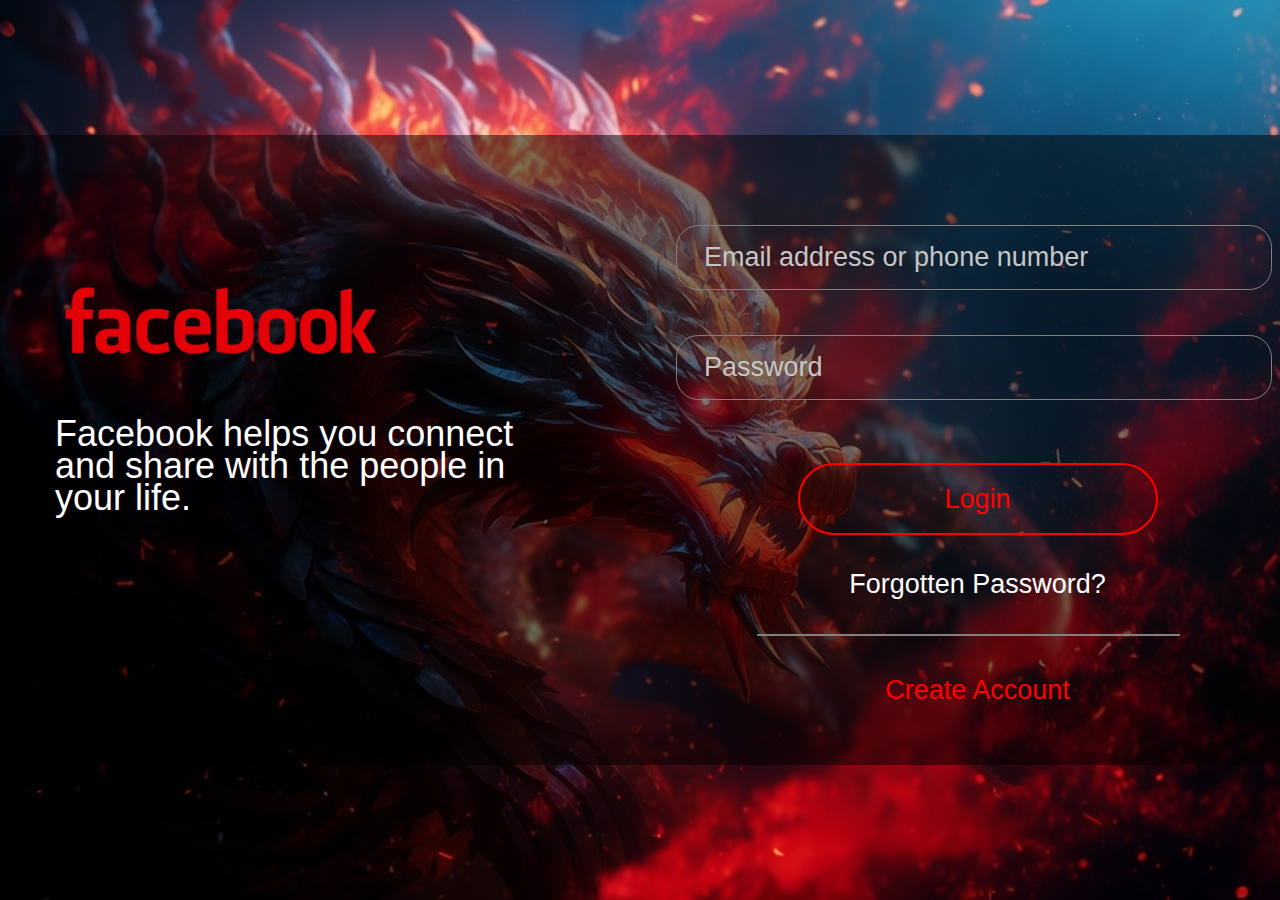
<file: index.html>
<!DOCTYPE html>
<html lang="en">
  <head>
    <meta charset="UTF-8" />
    <meta name="viewport" content="width=device-width, initial-scale=1.0" />
    <title>Facebook Login-SignUp</title>
    <link rel="stylesheet" href="style.css" />
  </head>
  <body>
    <div class="container">
      <div class="left">
        <img src="logo.png" alt="facebook logo" />
        <p>
          Facebook helps you connect and share with the people in your life.
        </p>
      </div>

      <div class="right">
        <div class="fields">
          <div class="email">
            <input type="text" placeholder="Email address or phone number" />
          </div>

          <div class="password">
            <input type="password" placeholder="Password" />
          </div>

          <div class="loginb">
            <button>Login</button>
          </div>

          <div class="fpass">
            <a href="/">Forgotten Password?</a>
          </div>

          <div class="hr">
            <hr />
          </div>

          <div class="createacc">
            <a href="signup.html">
            <button>Create Account</button>
        </a>
          </div>
        </div>
      </div>
    </div>

  

    <script src="script.js"></script>
  </body>
</html>
</file>
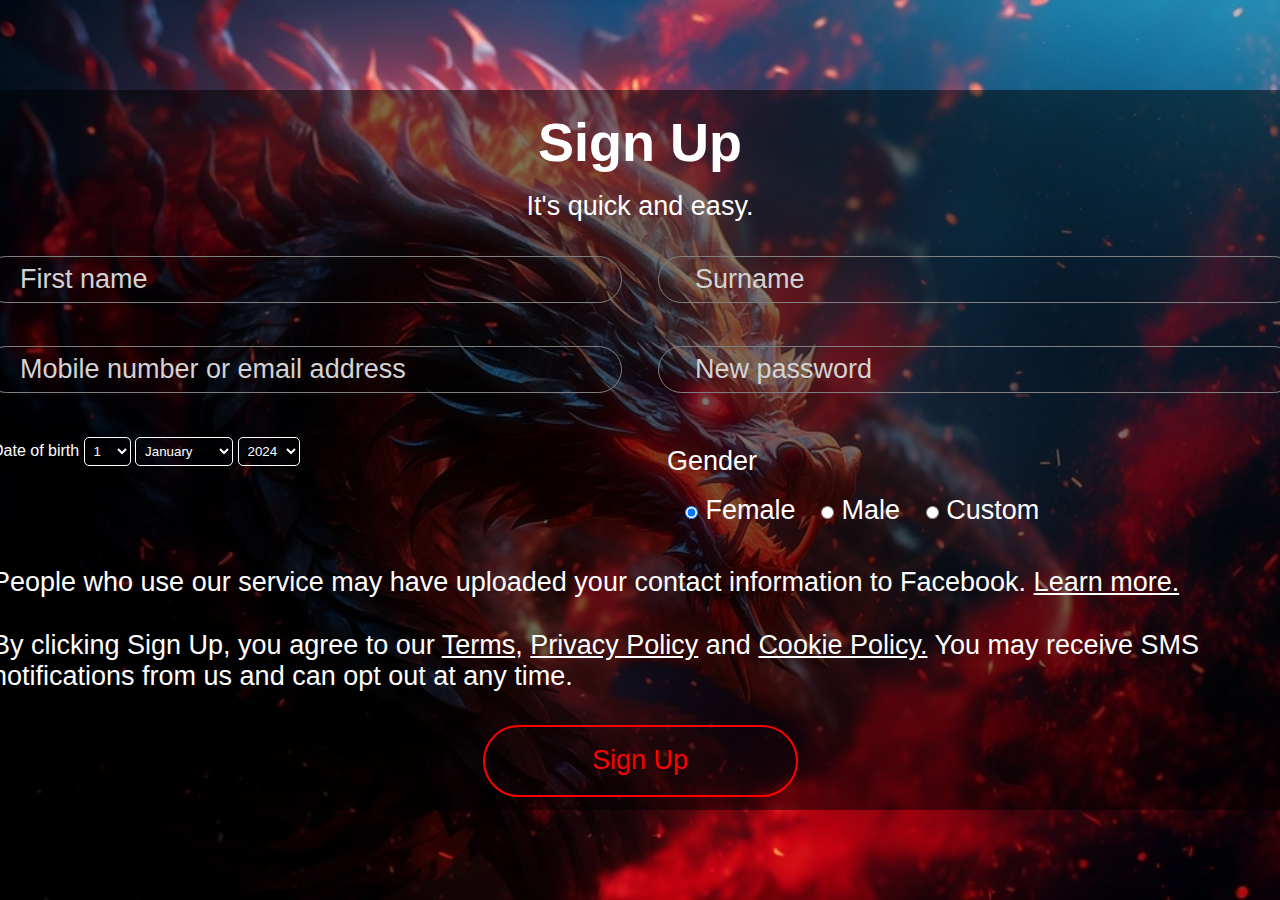
<file: signup.html>
<!DOCTYPE html>
<html lang="en">
  <head>
    <meta charset="UTF-8" />
    <meta name="viewport" content="width=device-width, initial-scale=1.0" />
    <title>Facebook Login-SignUp</title>
    <link rel="stylesheet" href="signup.css" />
    <link rel="icon" type="image/x-icon" href="/icons8-facebook-30.png">
  </head>
  <body>

    <div class="container">
      <form>
    
        <div class="h1">
      <h1>Sign Up</h1>
      <p>It's quick and easy.</p>
    </div>

    <div class="parait">

    
    </div>

    <div class="name">

      <input type="text" placeholder="First name" />
      <input type="text" placeholder="Surname" style="@media (max-width:500px) {
        margin-top: -4vh;
      }" />
    </div>

    <div class="email"  style="@media (max-width:500px) {
      margin-top: -4vh;
    }">
      <input type="text" placeholder="Mobile number or email address" style="@media (max-width:500px) {
        margin-top: -4vh;
      }"/>
      <input type="password" placeholder="New password" style="@media (max-width:500px) {
        margin-top: -4vh;
      }"/>
    </div>

    <div class="info">
   
    <div class="birth">
      <span>Date of birth</span>
      <select id="date" name="date">
        <option value="1">1</option>
        <option value="2">2</option>
        <option value="3">3</option>
        <option value="4">4</option>
        <option value="5">5</option>
        <option value="6">6</option>
        <option value="7">7</option>
        <option value="8">8</option>
        <option value="9">9</option>
        <option value="10">10</option>
        <option value="11">11</option>
        <option value="12">12</option>
        <option value="13">13</option>
        <option value="14">14</option>
        <option value="15">15</option>
        <option value="16">16</option>
        <option value="17">17</option>
        <option value="18">18</option>
        <option value="19">19</option>
        <option value="20">20</option>
        <option value="21">21</option>
        <option value="22">22</option>
        <option value="23">23</option>
        <option value="24">24</option>
        <option value="25">25</option>
        <option value="26">26</option>
        <option value="27">27</option>
        <option value="28">28</option>
        <option value="29">29</option>
        <option value="30">30</option>
        <option value="31">31</option>
      </select>
      <select id="month" name="month">
        <option value="1">January</option>
        <option value="2">February</option>
        <option value="3">March</option>
        <option value="4">April</option>
        <option value="5">May</option>
        <option value="6">June</option>
        <option value="7">July</option>
        <option value="8">August</option>
        <option value="9">September</option>
        <option value="10">October</option>
        <option value="11">November</option>
        <option value="12">December</option>
    </select>
    <select id="year" name="year">
        <option value="2024">2024</option>
        <option value="2023">2023</option>
        <option value="2022">2022</option>
        <option value="2021">2021</option>
        <option value="2020">2020</option>
        <option value="2019">2019</option>
        <option value="2018">2018</option>
        <option value="2017">2017</option>
        <option value="2016">2016</option>
        <option value="2015">2015</option>
        <option value="2014">2014</option>
        <option value="2013">2013</option>
        <option value="2012">2012</option>
        <option value="2011">2011</option>
        <option value="2010">2010</option>
        <option value="2009">2009</option>
        <option value="2008">2008</option>
        <option value="2007">2007</option>
        <option value="2006">2006</option>
        <option value="2005">2005</option>
        <option value="2004">2004</option>
        <option value="2003">2003</option>
        <option value="2002">2002</option>
        <option value="2001">2001</option>
        <option value="2000">2000</option>
        <option value="1999">1999</option>
        <option value="1998">1998</option>
        <option value="1997">1997</option>
        <option value="1996">1996</option>
        <option value="1995">1995</option>
    </select>
  </div>

    <div class="gender-container">
        <label for="gender" class="gender-label">Gender</label>
        <div class="gender-options">
            <label class="gender-option">
                <input type="radio" name="gender" value="female" checked>
                <span>Female</span>
            </label>
            <label class="gender-option">
                <input type="radio" name="gender" value="male">
                <span>Male</span>
            </label>
            <label class="gender-option">
                <input type="radio" name="gender" value="custom">
                <span>Custom</span>
            </label>
        </div>
    </div>
  </div>
    <div class="para">
        <p>People who use our service may have uploaded your contact information to Facebook. <a href="https://web.facebook.com/help/637205020878504">Learn more.</a></p>
    </div>

    <div class="para1" >
        <p>By clicking Sign Up, you agree to our <a href="https://web.facebook.com/legal/terms/update">Terms</a>, <a href="https://web.facebook.com/legal/terms/update">Privacy Policy</a> and <a href="https://web.facebook.com/privacy/policies/cookies/?entry_point=cookie_policy_redirect&entry=0">Cookie Policy.</a> You may receive SMS notifications from us and can opt out at any time.</p>
    </div>



    </form>

    <div class="button">    <button>Sign Up</button></div>

    </div>

    <script src="script.js"></script>
  </body>
</html>
</file>
<file: style.css>
* {
    margin: 0px;
    padding: 0px;
    color: white;
    font-family: Arial, sans-serif;
}

body {
    background:url(001.jpeg) no-repeat center center fixed;
    background-size: cover;
    height: 100%;
    width: 100%;
    display: flex;
    justify-content: center;
    align-items: center;

    position: relative;
}
.container {
    height: 70vh;
    width: 150vh;
    display: flex;
    justify-content: center;
    align-items: center;
    background-color: rgba(0, 0, 0, 0.5);
    border-radius: 10px;
    z-index: 99;
    margin: 15vh 15vh;
}
.left {
    height: 100%;
    width: 75vh;
    margin: 40vh 10vh 10vh 10vh;
}

.left img {
    height: 12vh;
}
.left p {
    font-size: 4vh;
    line-height: 2rem;
    margin-top: 4vh;
}

.right {
    height: 100%;
    width: 75vh;
}

.email {
    margin: 10vh 7vh 5vh 4vh;
}

.email input {
    background-color: transparent;
    height: 3vh;
    width: 60vh;
    border: 0.5px solid grey;
    color: white;
    border-radius: 2.5vh;
    padding: 2vh 3vh;
    font-size: 3vh;
}

input:focus {
    outline: none;
    border: 1px solid red;
}

.password {
    margin: 5vh 7vh 5vh 4vh;
}
.password input:focus {
    outline: none;
    border: 1px solid red;
}

input::placeholder {
    color: rgb(197, 197, 197);
}

.password input{
    background-color: transparent;
    height: 3vh;
    width: 60vh;
    border: 0.5px solid grey;
    color: white;
    border-radius: 2.5vh;
    padding: 2vh 3vh;
    font-size: 3vh;
}



.loginb {
    height: 6vh;
    width: 100%;
    display: flex;
    justify-content: center;
    align-items: center;
    margin-top: 8vh;
}

.loginb button {
    height: 8vh;
    width: 40vh;
    background-color: transparent;
    border: 2px solid red;
    color: red;
    font-size: 3vh;
    border-radius: 4vh;
    cursor: pointer;
    transition: 0.25s ease-in-out;
}

.loginb button:hover{
    background-color: red;
    width: 60vh;
    border: none;
    color: white;
}

.loginb button:active {
    background-color: white;
    color: red;
}


.fpass {
    height: 5vh;
    width: 100%;
    display: flex;
    justify-content: center;
    align-items: center;
    font-size: 3vh;
    margin: 4vh 0 3vh 0;
}

.fpass a {
    text-decoration: none;
}

.fpass a:hover {
    text-decoration: underline;
}


.hr {
    width: 60vh;
    display: flex;
    justify-content: center;
    align-items: center;
}

.hr hr {
    width: 60vh;
    margin-left: 13vh;
    border: 0.1vh solid grey;
}

.createacc {
    height: 10vh;
    width: 100%;
    display: flex;
    justify-content: center;
    align-items: center;
}

.createacc button {
    height: 8vh;
    width: 35vh;
    background-color: transparent;
    margin-top: 2vh;
    border: none;
    color: red;
    font-size: 3vh;
    border-radius: 5vh;
    cursor: pointer;
    transition: 0.25s ease-in-out;
}

.createacc button:hover {
    background-color: white;
    width: 50vh;
}

.createacc button:active {
    background-color: rgb(180, 179, 179);
}



@media(max-width:750px) {
   .container{
    width: 100vh;
    display: inline;
    margin: 0vh;
   }
   .left {
    height: 8vh;
    width: 75vh;
    margin: 3vh 0 3vh 35vh;
}

   .left img {
    height: 8vh;
   }

   .left p {
    display: none;
   }

   body {
    background: url(001.jpeg) no-repeat center center fixed;
    background-size: cover;
    display: flex;
    justify-content: center;
    align-items: center;
    height: 100vh;
    width: 100vw;
    font-family: Arial, sans-serif;
    position: relative;
}

.right {
    margin: 0vh 0 0 16vh;
}

.email {
    margin: 0;
}
.password{
    margin: 2vh 0 0 0;
}
.login {
    margin: 1vh 0 1vh -2vh;
}
  
}


@media(max-width:495px) {
    .container{
     width: 50vh;
     display: inline;
     margin: 0vh 0vh 0vh 40vh;
    }
    .left {
    display: none;
 }
 
    .left img {
     height: 8vh;
    }
 
    .left p {
     display: none;
    }
 
    body {
     background: url(001.jpeg) no-repeat center center fixed;
     background-size: cover;
     display: flex;
     justify-content: center;
     align-items: center;
     height: 110vh;
     width: 50vw;
     font-family: Arial, sans-serif;
     position: relative;
 }
 
 .right {
     margin: 4vh 0 0 2vh;
 }
 
 .email input {
     margin: 0;
     width: 40vh;
 }
 .password input{
     margin: 4vh 0 0 0;
     width: 40vh;
 }
 .loginb button {
     margin: 1vh 0 1vh -2vh;
     width: 20vh;
     margin-left: -33vh;
 }

 .fpass {
    margin-left: -14vh;
 }
 .hr hr {
    margin-left: -13vh;
    width: 40vh;
 }
 .createacc button {
    margin-left: -29vh;
 }
   
 }
</file>
<file: signup.css>
* {
    margin: 0px;
    padding: 0px;
    color: white;
    font-family: Arial, sans-serif;
}

body {
    background:url(001.jpeg) no-repeat center center fixed;
    background-size: cover;
    height: 100%;
    width: 100%;
    display: flex;
    justify-content: center;
    align-items: center;
    font-family: Arial, sans-serif;
    position: relative;
}
input {
    font-size: 3vh;
}


.container {
    height: 80vh;
    width: 150vh;
    background-color: rgba(0, 0, 0, 0.5);
    border-radius: 10px;
    z-index: 99;
    margin: 10vh 15vh;
}


.h1 {
    height: 10vh;
    width: 100%;
    display: flex;
    justify-content: center;
    align-items: center;
    flex-direction: column;
    margin: 2vh 0 0 0;
}
.h1 h1 {
    font-size: 6vh;
    margin-top: 3vh;
    
}
.h1 p {
    margin-top: 2vh;
}
.name {
    height: 10vh;
    width: 100%;
    display: flex;
    margin-top: 4vh;
    justify-content: center;
    align-items: center;
}
.name input {
    height: 3vh;
    width: 65vh;
    margin: 2vh;
    border-radius: 4vh;
    padding: 1vh 4vh;
    background-color: transparent;
    border: 0.5px solid grey;
}

input::placeholder {
    color: rgb(211, 211, 211);
}

input:focus {
    outline: none;
    border: 1px solid red;
}

.email {
    height: 10vh;
    width: 100%;
    display: flex;
    justify-content: center;
    align-items: center;
}

.email input {
    height: 3vh;
    width: 65vh;
    border-radius: 4vh;
    padding: 1vh 4vh;
    margin: 2vh;
    background-color: transparent;
    border: 0.5px solid grey;
}

.email input:focus {
    outline: none;
    border: 1px solid red;
}
.birth {
    height: 10vh;
    width: 100%;
    margin: 2vh 0 2vh 3vh;
}
.info {
    height: 15vh;
    width: 100%;
    display: flex;
    justify-content: center;
    align-items: center;
}

.birth {
    width: 75vh;
}

.birth p {
    font-size: 3vh;
    margin-bottom: 2vh;
}

select {
    background-color: transparent; 
    color: rgb(255, 255, 255);
    border: 1px solid #ffffff;
    padding: 5px;
    border-radius: 5px;
    cursor: pointer;
    
}

select:focus {
    outline: none;
    border-color: #ff0000;
}

option {
    background-color: rgba(255, 255, 255, 0.5);
    color: black;
}

.gender-container {
    height: 10vh;
    margin: 4vh 0 2vh 3vh;
    width: 75vh;
}
.gender-options {
    margin-top: 2vh;
}

.gender-option {
    margin-left: 2vh;
    cursor: pointer;
}

.para {
    height: 5vh;
    width: 100%;
}
.para p {
    margin: 2vh 0 2vh 3vh;
}

.para1 p {
    margin: 2vh 0 2vh 3vh;
}

.para1{
    height: 5vh;
    width: 100%;
}
.button {
    height: 4vh;
    width: 100%;
    display: flex;
    justify-content: center;
    align-items: center;
}

.button button {
    height: 8vh;
    width: 35vh;
    margin-top: 15vh;
    border: 2px solid red;
    background-color: transparent;
    color: red;
    font-size: 3vh;
    border-radius: 4vh;
    transition: 0.25s ease-in-out;
}

.button button:hover {
    border: none;
    background-color: red;
    color: white;
    width: 45vh;
}

.button button:active {
    background-color: white;
    color: red;
}
 p {
    font-size: 3vh;
 }

 option {
    font-size: 3vh;
 }

 label {
    font-size: 3vh;
 }


 @media (max-width:750px) {
    .container {
        width: 100vh;
    }

    input {
        font-size: 2vh;
    }

    p {
        font-size: 2.5vh;
    }

    .button button {
        height: 5vh;
        width: 25vh;
    }
 }


 
 @media (max-width:500px) {
    .container {
        width: 70vh;
    }

    .name {
        display: block;
    }
    .name input {
        width: 40vh;
    }

    .email {
        display: block;
        margin-top: 6vh;
    }

    .email input {
        width: 40vh;
    }

    input {
        font-size: 2vh;
    }

    p {
        display: none;
    }

    .birth {
        margin-top: 8vh;
    }
    .gender-container {
        margin-top: -4vh;
    }
    .info {
        display: block;
        margin: 1vh;
    }

    .button button {
        height: 5vh;
        width: 25vh;
        margin-top: -5vh;
    }

   
 }
</file>
